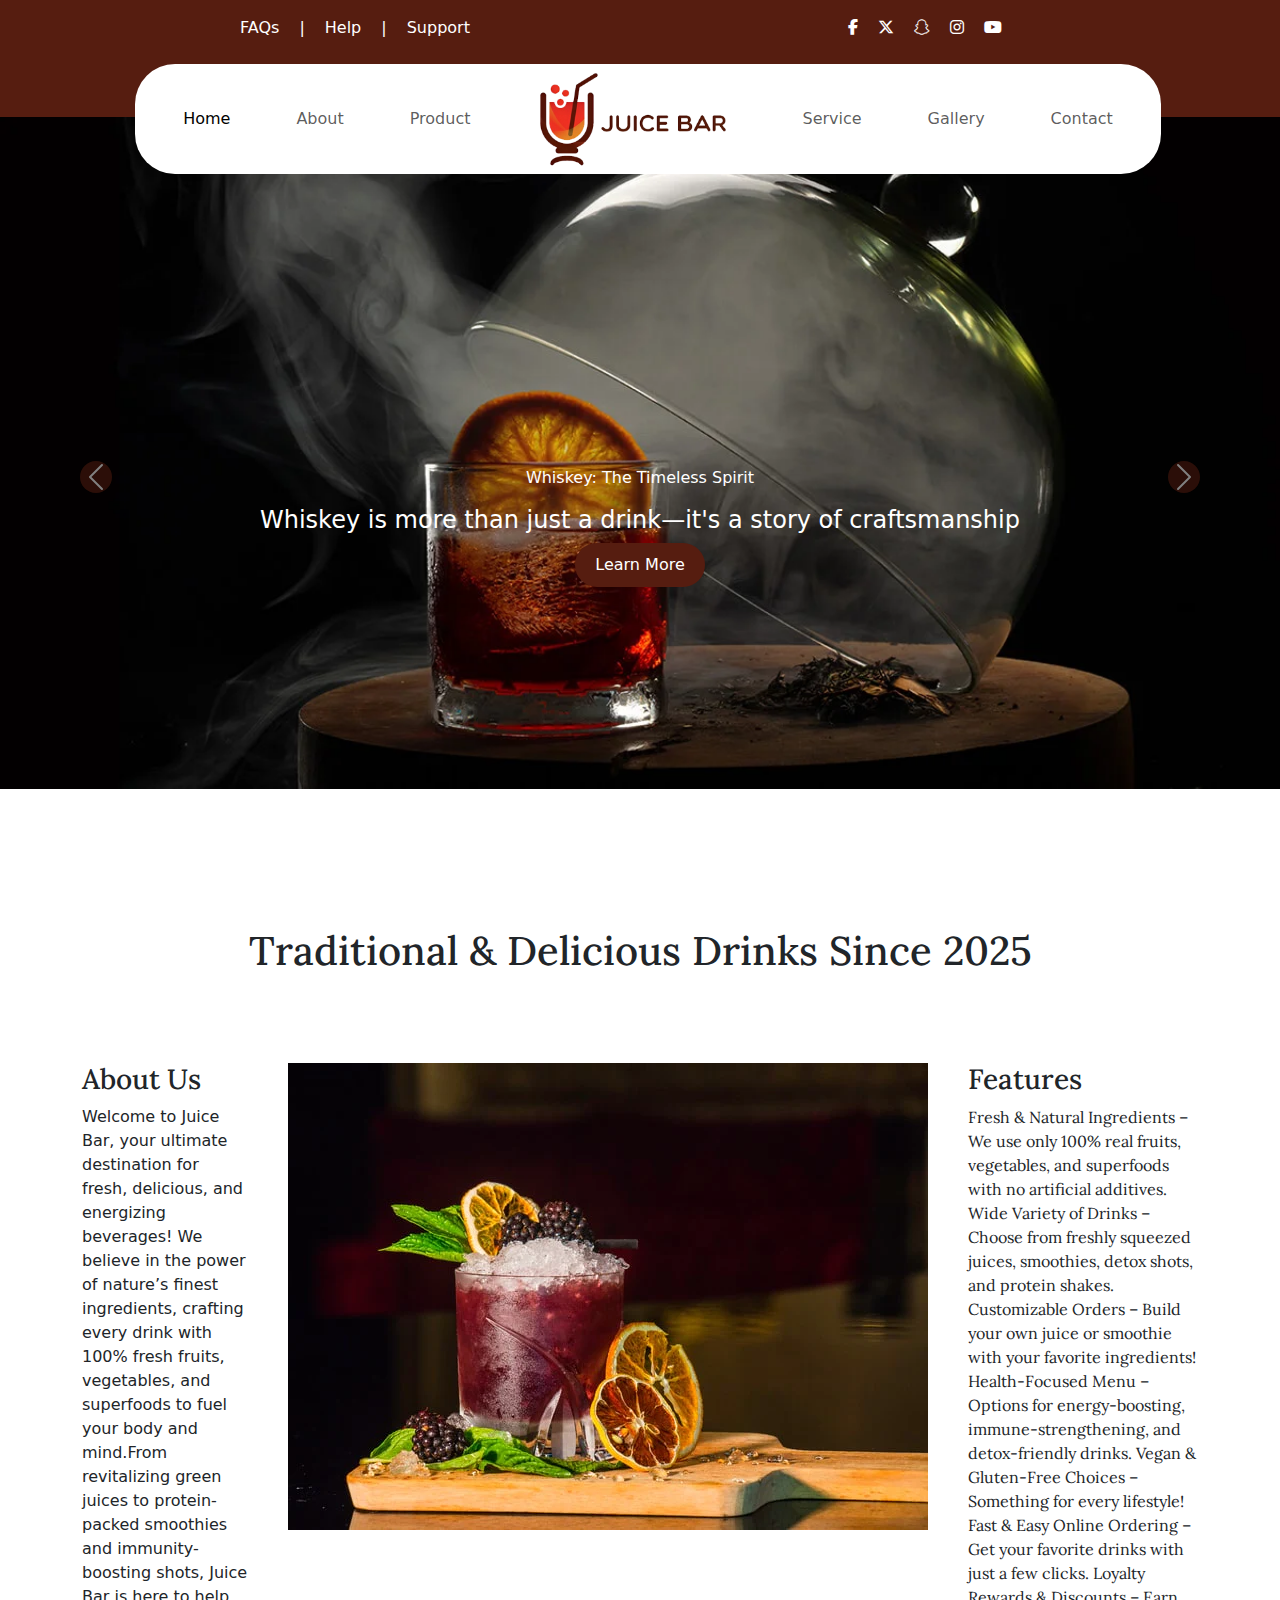
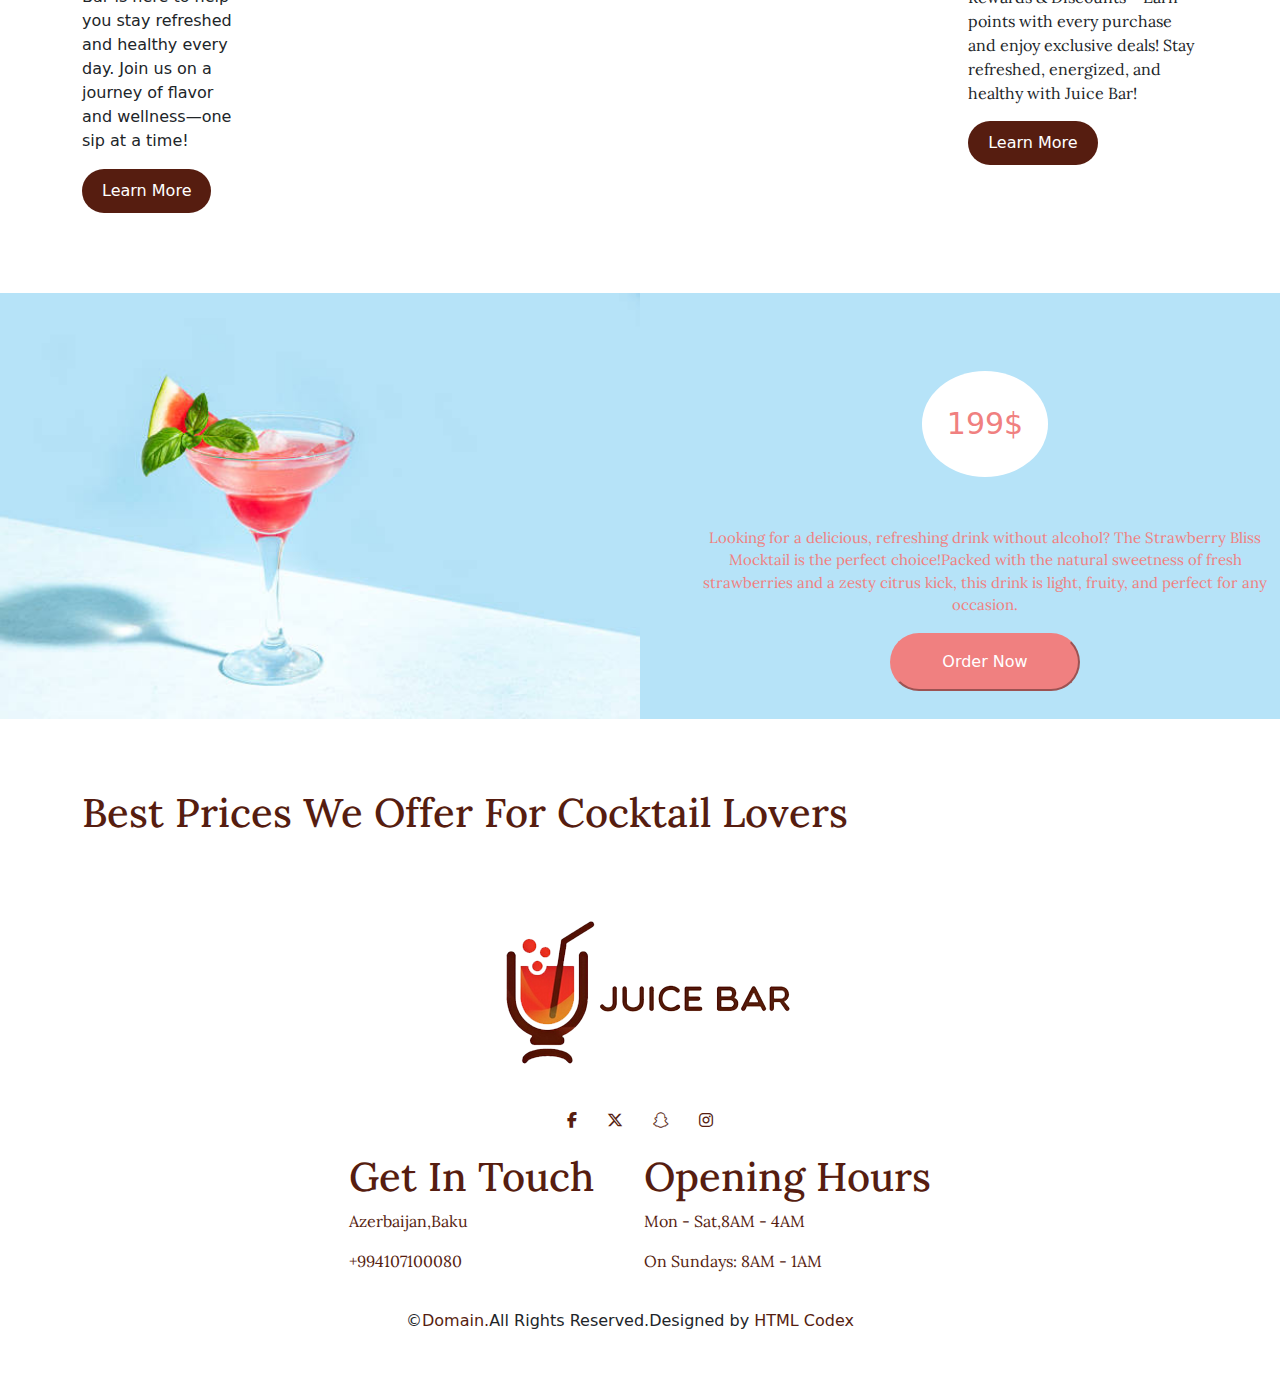
<file: index.html>
<!DOCTYPE html>
<html lang="en">
  <head>
    <meta charset="UTF-8" />
    <meta name="viewport" content="width=device-width, initial-scale=1.0" />
    <link href="img/favicon.png" rel="icon" />
    <link
      rel="stylesheet"
      href="https://cdn.jsdelivr.net/npm/bootstrap@5.3.3/dist/css/bootstrap.min.css"
      integrity="sha384-QWTKZyjpPEjISv5WaRU9OFeRpok6YctnYmDr5pNlyT2bRjXh0JMhjY6hW+ALEwIH"
      crossorigin="anonymous"
    />
    <link
      rel="stylesheet"
      href="https://cdnjs.cloudflare.com/ajax/libs/font-awesome/6.7.2/css/all.min.css"
      integrity="sha512-Evv84Mr4kqVGRNSgIGL/F/aIDqQb7xQ2vcrdIwxfjThSH8CSR7PBEakCr51Ck+w+/U6swU2Im1vVX0SVk9ABhg=="
      crossorigin="anonymous"
      referrerpolicy="no-referrer"
    />
    <link rel="preconnect" href="https://fonts.googleapis.com" />
    <link rel="preconnect" href="https://fonts.gstatic.com" crossorigin />
    <link
      href="https://fonts.googleapis.com/css2?family=Lora:ital,wght@0,400..700;1,400..700&family=Roboto+Slab:wght@100..900&display=swap"
      rel="stylesheet"
    />
    <link
      rel="stylesheet"
      href="https://cdnjs.cloudflare.com/ajax/libs/OwlCarousel2/2.3.4/assets/owl.carousel.min.css"
      integrity="sha512-tS3S5qG0BlhnQROyJXvNjeEM4UpMXHrQfTGmbQ1gKmelCxlSEBUaxhRBj/EFTzpbP4RVSrpEikbmdJobCvhE3g=="
      crossorigin="anonymous"
      referrerpolicy="no-referrer"
    />

    <link rel="stylesheet" href="css/style.css" />

    <title>Shop</title>
  </head>
  <body>
    <div class="topbar">
      <div class="container">
        <div class="row">
          <div class="col-6">
            <a href="#">FAQs</a>
            <span>|</span>
            <a href="#">Help </a>
            <span>|</span>
            <a href="#">Support</a>
          </div>
          <div class="col-6">
            <a href="#"><i class="fa-brands fa-facebook-f"></i></a>
            <a href="#"><i class="fa-brands fa-x-twitter"></i></a>
            <a href="#"><i class="fa-brands fa-snapchat"></i></a>
            <a href="#"><i class="fa-brands fa-instagram"></i></a>
            <a href="#"><i class="fa-brands fa-youtube"></i></a>
          </div>
        </div>
      </div>
    </div>
    <div class="navbar-box">
      <nav class="navbar navbar-expand-lg navbar-light bg-light">
        <a class="navbar-brand mobile-icon" href="#">
          <img src="img/logo.png" alt="" />
        </a>
        <button
          type="button"
          class="navbar-toggler"
          data-toggle="collapse"
          data-target="#navbarCollapse"
        >
          <span class="navbar-toggler-icon"></span>
        </button>
        <div class="collapse navbar-collapse" id="navbarCollapse">
          <ul class="navbar-nav">
            <li class="nav-item active">
              <a class="nav-link" href="index.html">Home </a>
            </li>
            <li class="nav-item">
              <a class="nav-link" href="about.html">About</a>
            </li>
            <li class="nav-item">
              <a class="nav-link" href="product.html">Product</a>
            </li>
            <a class="navbar-brand" href="#">
              <img src="img/logo.png" alt="" />
            </a>
            <li class="nav-item">
              <a class="nav-link" href="#">Service</a>
            </li>
            <li class="nav-item">
              <a class="nav-link" href="gallery.html">Gallery</a>
            </li>
            <li class="nav-item">
              <a class="nav-link" href="contact.html">Contact</a>
            </li>
          </ul>
        </div>
      </nav>
    </div>
    <div class="banner">
      <div
        id="carouselExampleControls"
        class="carousel slide"
        data-ride="carousel"
      >
        <div class="carousel-inner">
          <div class="carousel-item active">
            <img
              class="d-block w-100"
              src="img/whiskey.webp"
              alt="First slide"
            />
            <div class="carousel-caption d-none d-md-block">
              <p>Whiskey: The Timeless Spirit</p>
              <h4>
                Whiskey is more than just a drink—it's a story of craftsmanship
              </h4>
              <button class="slideshwsbuttons">Learn More</button>
            </div>
          </div>
          <div class="carousel-item">
            <img
              class="d-block w-100"
              src="img/PINKCOCTAIL.jpg"
              alt="Second slide"
            />
            <div class="carousel-caption d-none d-md-block">
              <p>Strawberry Cocktail: A Sweet and Refreshing Delight</p>
              <h4>
                A strawberry cocktail is the perfect balance of sweetness,
                freshness, and a touch of indulgence.
              </h4>
              <button class="slideshwsbuttons">Learn More</button>
            </div>
          </div>
          <div class="carousel-item">
            <img
              class="d-block w-100"
              src="img/bahama.avif"
              alt="Third slide"
            />
            <div class="carousel-caption d-none d-md-block">
              <p>Houston Cocktail: A Bold and Spirited Drink</p>
              <h4>
                The Houston Cocktail is a stylish and strong drink that captures
                the vibrant energy of the city it's named after.
              </h4>
              <button class="slideshwsbuttons">Learn More</button>
            </div>
          </div>
        </div>
        <a
          class="carousel-control-prev"
          href="#carouselExampleControls"
          role="button"
          data-slide="prev"
        >
          <span class="carousel-control-prev-icon" aria-hidden="true"></span>
          <span class="sr-only">Previous</span>
        </a>
        <a
          class="carousel-control-next"
          href="#carouselExampleControls"
          role="button"
          data-slide="next"
        >
          <span class="carousel-control-next-icon" aria-hidden="true"></span>
          <span class="sr-only">Next</span>
        </a>
      </div>
    </div>
    <div class="about">
      <div class="container">
        <div id="trdelic">
          <h1>Traditional & Delicious Drinks Since 2025</h1>
        </div>
        <div class="threedivs">
          <div id="aboutsection">
            <h3>About Us</h3>
            <p>
              Welcome to Juice Bar, your ultimate destination for fresh,
              delicious, and energizing beverages! We believe in the power of
              nature’s finest ingredients, crafting every drink with 100% fresh
              fruits, vegetables, and superfoods to fuel your body and mind.From
              revitalizing green juices to protein-packed smoothies and
              immunity-boosting shots, Juice Bar is here to help you stay
              refreshed and healthy every day. Join us on a journey of flavor
              and wellness—one sip at a time!
            </p>
            <button class="aboutusbtn">Learn More</button>
          </div>
          <div><img src="img/coctaillsss.webp" /></div>
          <div class="features">
            <h3>Features</h3>
            <p>
              Fresh & Natural Ingredients – We use only 100% real fruits,
              vegetables, and superfoods with no artificial additives. Wide
              Variety of Drinks – Choose from freshly squeezed juices,
              smoothies, detox shots, and protein shakes. Customizable Orders –
              Build your own juice or smoothie with your favorite ingredients!
              Health-Focused Menu – Options for energy-boosting,
              immune-strengthening, and detox-friendly drinks. Vegan &
              Gluten-Free Choices – Something for every lifestyle! Fast & Easy
              Online Ordering – Get your favorite drinks with just a few clicks.
              Loyalty Rewards & Discounts – Earn points with every purchase and
              enjoy exclusive deals! Stay refreshed, energized, and healthy with
              Juice Bar!
            </p>
            <button class="featuresbutton">Learn More</button>
          </div>
        </div>
      </div>
    </div>
    <div class="videosection">
      <div class="cosmopolitan">
        <img src="img/juicephoto.jpg" />
        <!-- <button
          type="button"
          class="btn-play"
          data-toggle="modal"
          data-src="https://youtu.be/UbCSAm303RA"
          data-target="#videoModal"
        ></button> -->
      </div>
      <div class="pricetag">
        <div class="circle">
          <div class="circleprice"><p>199$</p></div>
          <div class="strawberrysection">
            <p>
              Looking for a delicious, refreshing drink without alcohol? The
              Strawberry Bliss Mocktail is the perfect choice!Packed with the
              natural sweetness of fresh strawberries and a zesty citrus kick,
              this drink is light, fruity, and perfect for any occasion.
            </p>
            <button class="strwbbtn">Order Now</button>
          </div>
        </div>
      </div>
    </div>

    <!-- <div
      class="modal-fade"
      id="videoModal"
      tabindex="-1"
      role="dialog"
      aria-labelledby="exampleModalLabel"
      aria-hidden="true"
    >
      <div class="modal-dialog" role="document">
        <div class="modal-content">
          <div class="modal-body">
            <button
              type="button"
              class="close"
              data-dismiss="modal"
              aria-label="Close"
            >
              <span aria-hidden="true">&times;</span>
            </button>
            <div class="embed-responsive embed-responsive-16by9">
              <iframe
                class="embed-responsive-item"
                src=""
                id="video"
                allowscriptaccess="always"
                allow="autoplay"
              ></iframe>
            </div>
          </div>
        </div>
      </div>
    </div> -->

    <div class="productlist">
      <div class="container">
        <div class="productwrapper">
          <div class="productheader">
            <h1>Best Prices We Offer For Cocktail Lovers</h1>
          </div>
          <div class="carousel-section">
            <div class="owl-carousel owl-theme">
              <div class="item">
                <div class="item-image">
                  <img src="img/Adobe Express - file.png" />
                </div>
                <div class="item-content">
                  <h2>Margarita</h2>
                  <h3>90$</h3>
                  <button>Order Now</button>
                </div>
              </div>
              <div class="item">
                <div class="item-image">
                  <img src="img/Adobe Express - file (1).png" />
                </div>
                <div class="item-content">
                  <h2>Cosmopolitan</h2>
                  <h3>45$</h3>
                  <button>Order Now</button>
                </div>
              </div>
              <div class="item">
                <div class="item-image">
                  <img src="img/Adobe Express - file (2).png" />
                </div>
                <div class="item-content">
                  <h2>Manhattan</h2>
                  <h3>85$</h3>
                  <button>Order Now</button>
                </div>
              </div>

              <div class="item">
                <div class="item-image">
                  <img src="img/Adobe Express - file (3).png" />
                </div>
                <div class="item-content">
                  <h2>Houston</h2>
                  <h3>70$</h3>
                  <button>Order Now</button>
                </div>
              </div>
              <div class="item">
                <div class="item-image">
                  <img src="img/Adobe Express - file (4).png" />
                </div>
                <div class="item-content">
                  <h2>Tequila</h2>
                  <h3>120$</h3>
                  <button>Order Now</button>
                </div>
              </div>
              <div class="item">
                <div class="item-image">
                  <img src="img/Adobe Express - file (5).png" />
                </div>
                <div class="item-content">
                  <h2>Lagoon</h2>
                  <h3>55$</h3>
                  <button>Order Now</button>
                </div>
              </div>
            </div>
          </div>
        </div>
      </div>
    </div>
    <div class="footersection">
      <div class="container">
        <div class="footerlogo">
          <img src="img/logo.png" />
        </div>
        <div class="faviconsfooter">
          <a href="#"><i class="fa-brands fa-facebook-f"></i></a>
          <a href="#"><i class="fa-brands fa-x-twitter"></i></a>
          <a href="#"><i class="fa-brands fa-snapchat"></i></a>
          <a href="#"><i class="fa-brands fa-instagram"></i></a>
        </div>
        <div class="twosmallsections">
          <div class="first">
            <h1>Get In Touch</h1>
            <p>Azerbaijan,Baku</p>
            <p>+994107100080</p>
          </div>
          <div class="second">
            <h1>Opening Hours</h1>
            <p>Mon - Sat,8AM - 4AM</p>
            <p>On Sundays: 8AM - 1AM</p>
          </div>
        </div>
        <div class="cletter">
          &copy;
          <p>Domain.</p>
          All Rights Reserved.Designed by
          <p>‎ HTML Codex</p>
        </div>
      </div>
    </div>

    <script
      src="https://code.jquery.com/jquery-3.7.1.min.js"
      integrity="sha256-/JqT3SQfawRcv/BIHPThkBvs0OEvtFFmqPF/lYI/Cxo="
      crossorigin="anonymous"
    ></script>
    <script
      src="https://cdnjs.cloudflare.com/ajax/libs/bootstrap/4.5.3/js/bootstrap.min.js"
      integrity="sha512-8qmis31OQi6hIRgvkht0s6mCOittjMa9GMqtK9hes5iEQBQE/Ca6yGE5FsW36vyipGoWQswBj/QBm2JR086Rkw=="
      crossorigin="anonymous"
      referrerpolicy="no-referrer"
    ></script>
    <script
      src="https://cdnjs.cloudflare.com/ajax/libs/OwlCarousel2/2.3.4/owl.carousel.min.js"
      integrity="sha512-bPs7Ae6pVvhOSiIcyUClR7/q2OAsRiovw4vAkX+zJbw3ShAeeqezq50RIIcIURq7Oa20rW2n2q+fyXBNcU9lrw=="
      crossorigin="anonymous"
      referrerpolicy="no-referrer"
    ></script>
    <script src="js/script.js"></script>
  </body>
</html>
</file>
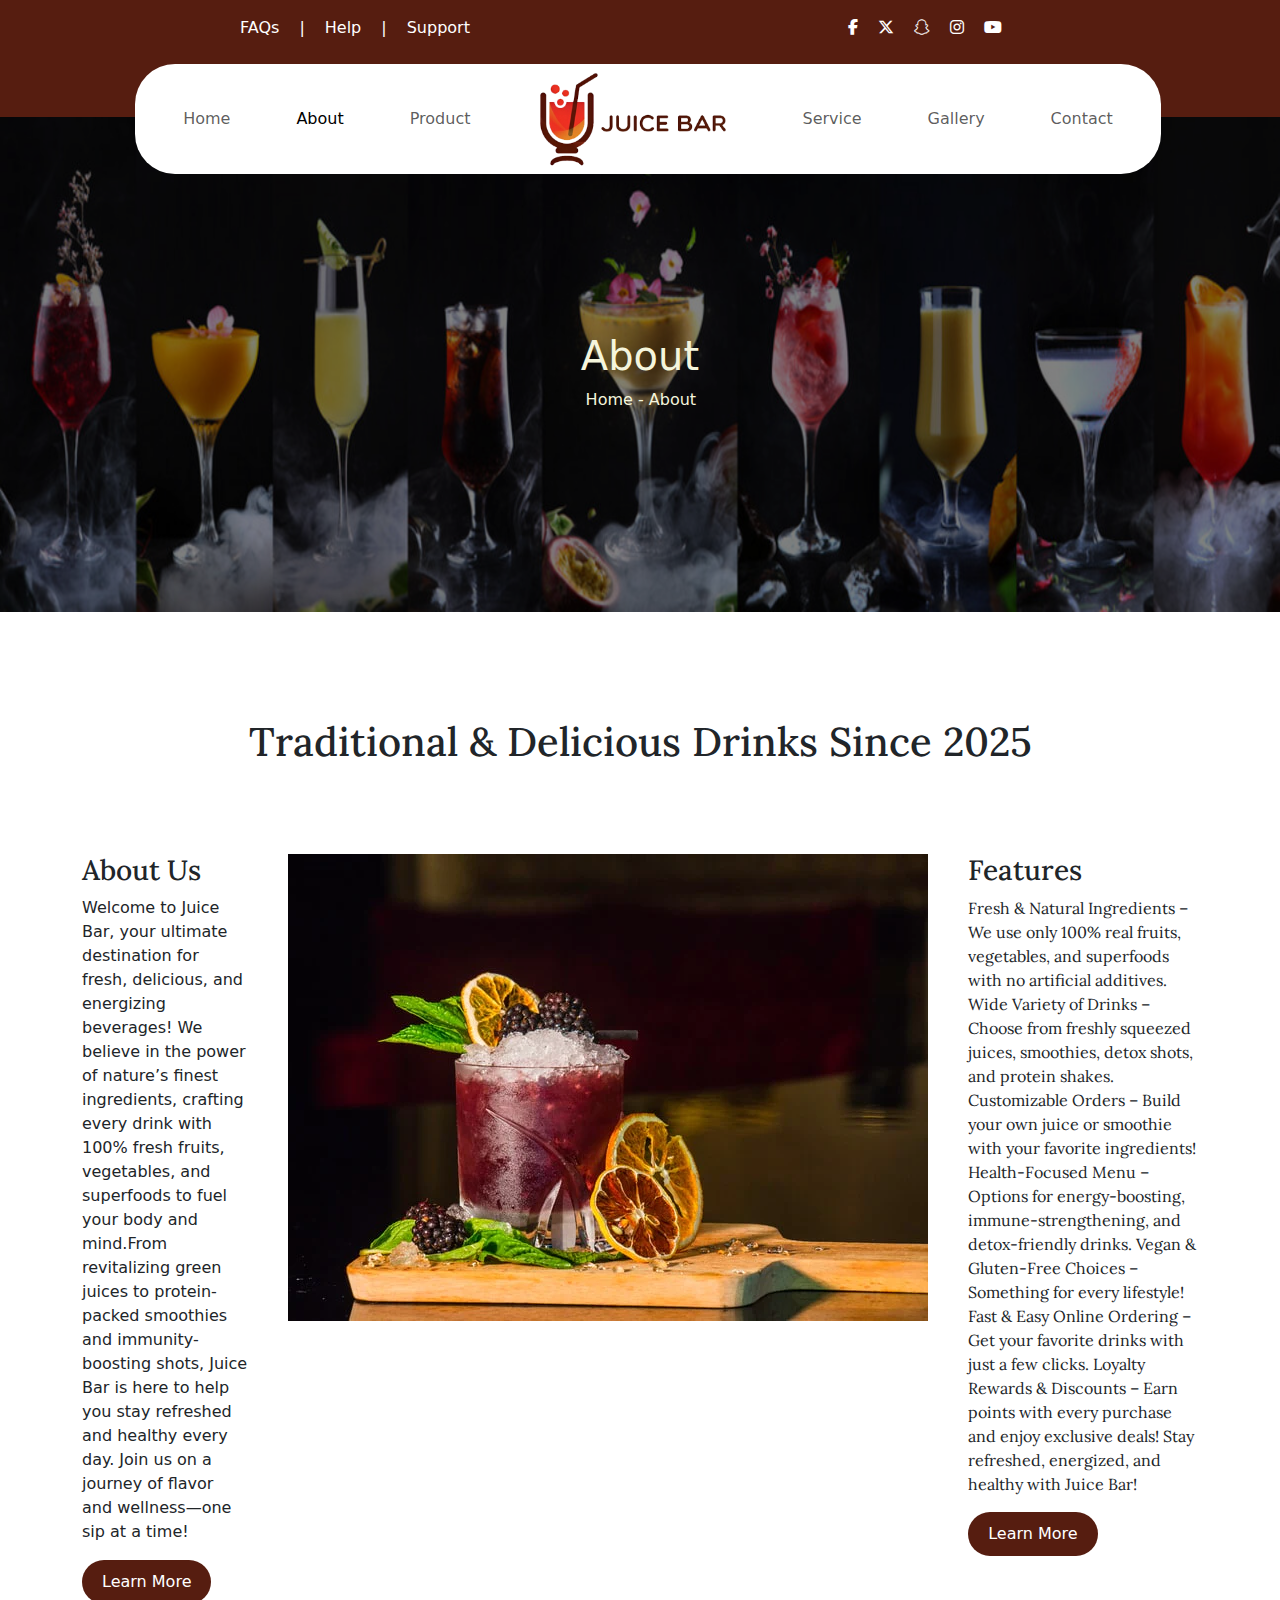
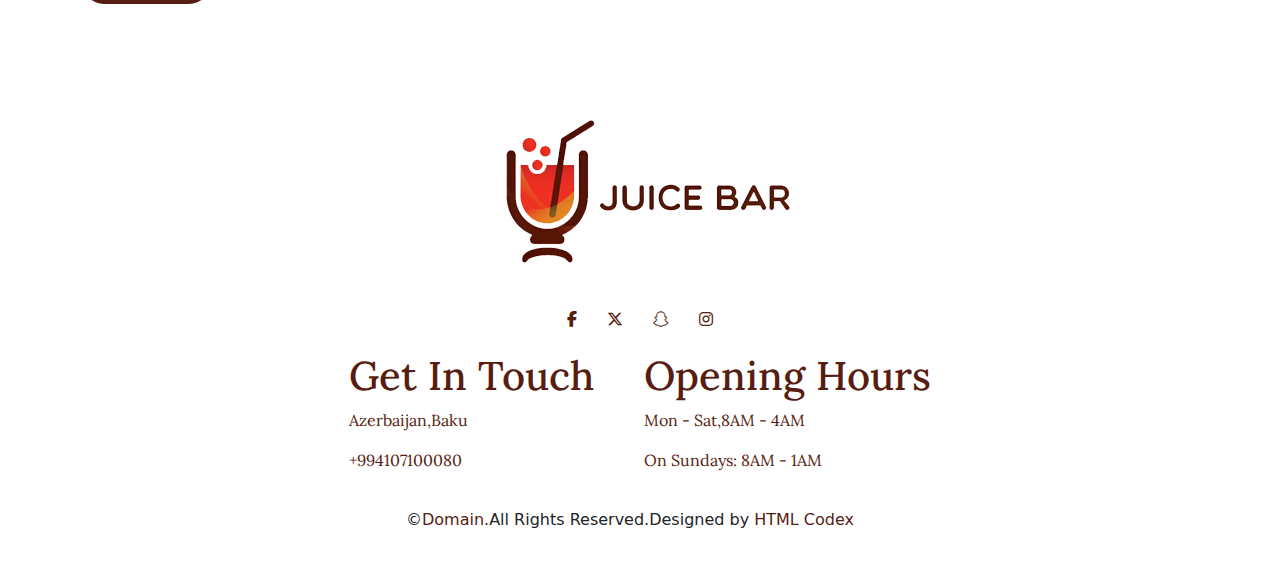
<file: about.html>
<!DOCTYPE html>
<html lang="en">
  <head>
    <meta charset="UTF-8" />
    <meta name="viewport" content="width=device-width, initial-scale=1.0" />
    <title>About</title>
    <link href="img/favicon.png" rel="icon" />
    <link
      rel="stylesheet"
      href="https://cdn.jsdelivr.net/npm/bootstrap@5.3.3/dist/css/bootstrap.min.css"
      integrity="sha384-QWTKZyjpPEjISv5WaRU9OFeRpok6YctnYmDr5pNlyT2bRjXh0JMhjY6hW+ALEwIH"
      crossorigin="anonymous"
    />
    <link
      rel="stylesheet"
      href="https://cdnjs.cloudflare.com/ajax/libs/font-awesome/6.7.2/css/all.min.css"
      integrity="sha512-Evv84Mr4kqVGRNSgIGL/F/aIDqQb7xQ2vcrdIwxfjThSH8CSR7PBEakCr51Ck+w+/U6swU2Im1vVX0SVk9ABhg=="
      crossorigin="anonymous"
      referrerpolicy="no-referrer"
    />
    <link rel="preconnect" href="https://fonts.googleapis.com" />
    <link rel="preconnect" href="https://fonts.gstatic.com" crossorigin />
    <link
      href="https://fonts.googleapis.com/css2?family=Lora:ital,wght@0,400..700;1,400..700&family=Roboto+Slab:wght@100..900&display=swap"
      rel="stylesheet"
    />
    <link
      rel="stylesheet"
      href="https://cdnjs.cloudflare.com/ajax/libs/OwlCarousel2/2.3.4/assets/owl.carousel.min.css"
      integrity="sha512-tS3S5qG0BlhnQROyJXvNjeEM4UpMXHrQfTGmbQ1gKmelCxlSEBUaxhRBj/EFTzpbP4RVSrpEikbmdJobCvhE3g=="
      crossorigin="anonymous"
      referrerpolicy="no-referrer"
    />

    <link rel="stylesheet" href="css/style.css" />
  </head>
  <body>
    <div class="topbar">
      <div class="container">
        <div class="row">
          <div class="col-6">
            <a href="#">FAQs</a>
            <span>|</span>
            <a href="#">Help </a>
            <span>|</span>
            <a href="#">Support</a>
          </div>
          <div class="col-6">
            <a href="#"><i class="fa-brands fa-facebook-f"></i></a>
            <a href="#"><i class="fa-brands fa-x-twitter"></i></a>
            <a href="#"><i class="fa-brands fa-snapchat"></i></a>
            <a href="#"><i class="fa-brands fa-instagram"></i></a>
            <a href="#"><i class="fa-brands fa-youtube"></i></a>
          </div>
        </div>
      </div>
    </div>
    <div class="navbar-box">
      <nav class="navbar navbar-expand-lg navbar-light bg-light">
        <a class="navbar-brand mobile-icon" href="#">
          <img src="img/logo.png" alt="" />
        </a>
        <button
          class="navbar-toggler"
          type="button"
          data-toggle="collapse"
          data-target="#navbarNav"
          aria-controls="navbarNav"
          aria-expanded="false"
          aria-label="Toggle navigation"
        >
          <span class="navbar-toggler-icon"></span>
        </button>
        <div class="collapse navbar-collapse" id="navbarNav">
          <ul class="navbar-nav">
            <li class="nav-item">
              <a class="nav-link" href="index.html">Home </a>
            </li>
            <li class="nav-item active">
              <a class="nav-link" href="about.html">About</a>
            </li>
            <li class="nav-item">
              <a class="nav-link" href="product.html">Product</a>
            </li>
            <a class="navbar-brand" href="#">
              <img src="img/logo.png" alt="" />
            </a>
            <li class="nav-item">
              <a class="nav-link" href="#">Service</a>
            </li>
            <li class="nav-item">
              <a class="nav-link" href="gallery.html">Gallery</a>
            </li>
            <li class="nav-item">
              <a class="nav-link" href="contact.html">Contact</a>
            </li>
          </ul>
        </div>
      </nav>
    </div>
    <div class="breadcrumb">
      <img src="img/about.banner.jpg" />
      <div class="breadcrumbtext">
        <h1>About</h1>
        <div class="breadcrumbsecondtext">
          <a href="index.html">Home</a><span> -</span>
          <a href="about.html">About</a>
        </div>
      </div>
    </div>
    <div class="about">
      <div class="container">
        <div id="trdelic">
          <h1>Traditional & Delicious Drinks Since 2025</h1>
        </div>
        <div class="threedivs">
          <div id="aboutsection">
            <h3>About Us</h3>
            <p>
              Welcome to Juice Bar, your ultimate destination for fresh,
              delicious, and energizing beverages! We believe in the power of
              nature’s finest ingredients, crafting every drink with 100% fresh
              fruits, vegetables, and superfoods to fuel your body and mind.From
              revitalizing green juices to protein-packed smoothies and
              immunity-boosting shots, Juice Bar is here to help you stay
              refreshed and healthy every day. Join us on a journey of flavor
              and wellness—one sip at a time!
            </p>
            <button class="aboutusbtn">Learn More</button>
          </div>
          <div><img src="img/coctaillsss.webp" /></div>
          <div class="features">
            <h3>Features</h3>
            <p>
              Fresh & Natural Ingredients – We use only 100% real fruits,
              vegetables, and superfoods with no artificial additives. Wide
              Variety of Drinks – Choose from freshly squeezed juices,
              smoothies, detox shots, and protein shakes. Customizable Orders –
              Build your own juice or smoothie with your favorite ingredients!
              Health-Focused Menu – Options for energy-boosting,
              immune-strengthening, and detox-friendly drinks. Vegan &
              Gluten-Free Choices – Something for every lifestyle! Fast & Easy
              Online Ordering – Get your favorite drinks with just a few clicks.
              Loyalty Rewards & Discounts – Earn points with every purchase and
              enjoy exclusive deals! Stay refreshed, energized, and healthy with
              Juice Bar!
            </p>
            <button class="featuresbutton">Learn More</button>
          </div>
        </div>
      </div>
    </div>
    <div class="footersection">
      <div class="container">
        <div class="footerlogo">
          <img src="img/logo.png" />
        </div>
        <div class="faviconsfooter">
          <a href="#"><i class="fa-brands fa-facebook-f"></i></a>
          <a href="#"><i class="fa-brands fa-x-twitter"></i></a>
          <a href="#"><i class="fa-brands fa-snapchat"></i></a>
          <a href="#"><i class="fa-brands fa-instagram"></i></a>
        </div>

        <div class="twosmallsections">
          <div class="first">
            <h1>Get In Touch</h1>
            <p>Azerbaijan,Baku</p>
            <p>+994107100080</p>
          </div>
          <div class="second">
            <h1>Opening Hours</h1>
            <p>Mon - Sat,8AM - 4AM</p>
            <p>On Sundays: 8AM - 1AM</p>
          </div>
        </div>
        <div class="cletter">
          &copy;
          <p>Domain.</p>
          All Rights Reserved.Designed by
          <p>‎ HTML Codex</p>
        </div>
      </div>
    </div>

    <script
      src="https://code.jquery.com/jquery-3.7.1.min.js"
      integrity="sha256-/JqT3SQfawRcv/BIHPThkBvs0OEvtFFmqPF/lYI/Cxo="
      crossorigin="anonymous"
    ></script>
    <script
      src="https://cdnjs.cloudflare.com/ajax/libs/bootstrap/4.5.3/js/bootstrap.min.js"
      integrity="sha512-8qmis31OQi6hIRgvkht0s6mCOittjMa9GMqtK9hes5iEQBQE/Ca6yGE5FsW36vyipGoWQswBj/QBm2JR086Rkw=="
      crossorigin="anonymous"
      referrerpolicy="no-referrer"
    ></script>
    <script
      src="https://cdnjs.cloudflare.com/ajax/libs/OwlCarousel2/2.3.4/owl.carousel.min.js"
      integrity="sha512-bPs7Ae6pVvhOSiIcyUClR7/q2OAsRiovw4vAkX+zJbw3ShAeeqezq50RIIcIURq7Oa20rW2n2q+fyXBNcU9lrw=="
      crossorigin="anonymous"
      referrerpolicy="no-referrer"
    ></script>
    <script src="js/script.js"></script>
  </body>
</html>
</file>
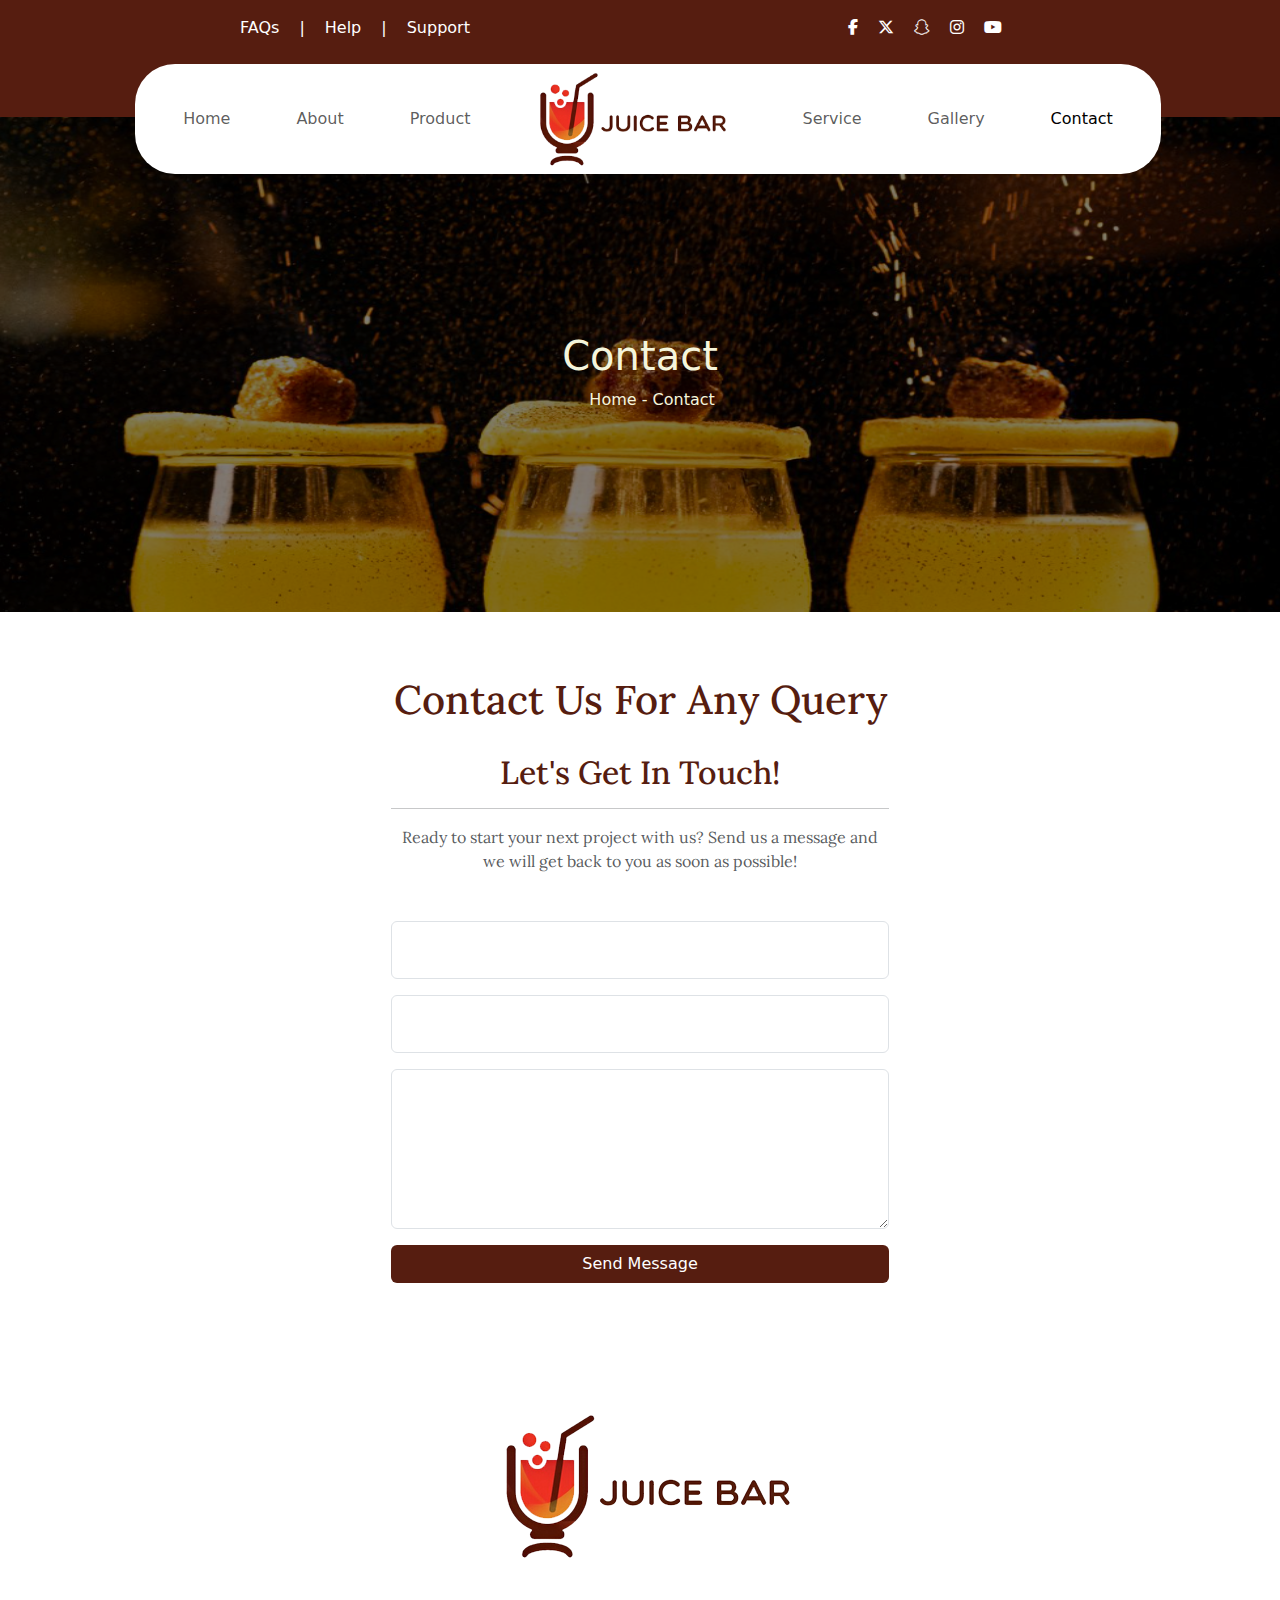
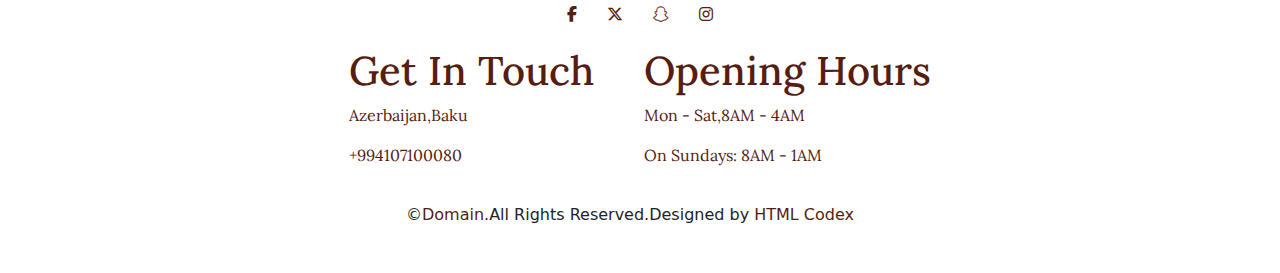
<file: contact.html>
<!DOCTYPE html>
<html lang="en">
  <head>
    <meta charset="UTF-8" />
    <meta name="viewport" content="width=device-width, initial-scale=1.0" />
    <title>Contact</title>
    <link href="img/favicon.png" rel="icon" />
    <link
      rel="stylesheet"
      href="https://cdn.jsdelivr.net/npm/bootstrap@5.3.3/dist/css/bootstrap.min.css"
      integrity="sha384-QWTKZyjpPEjISv5WaRU9OFeRpok6YctnYmDr5pNlyT2bRjXh0JMhjY6hW+ALEwIH"
      crossorigin="anonymous"
    />
    <link
      rel="stylesheet"
      href="https://cdnjs.cloudflare.com/ajax/libs/font-awesome/6.7.2/css/all.min.css"
      integrity="sha512-Evv84Mr4kqVGRNSgIGL/F/aIDqQb7xQ2vcrdIwxfjThSH8CSR7PBEakCr51Ck+w+/U6swU2Im1vVX0SVk9ABhg=="
      crossorigin="anonymous"
      referrerpolicy="no-referrer"
    />
    <link rel="preconnect" href="https://fonts.googleapis.com" />
    <link rel="preconnect" href="https://fonts.gstatic.com" crossorigin />
    <link
      href="https://fonts.googleapis.com/css2?family=Lora:ital,wght@0,400..700;1,400..700&family=Roboto+Slab:wght@100..900&display=swap"
      rel="stylesheet"
    />
    <link
      rel="stylesheet"
      href="https://cdnjs.cloudflare.com/ajax/libs/OwlCarousel2/2.3.4/assets/owl.carousel.min.css"
      integrity="sha512-tS3S5qG0BlhnQROyJXvNjeEM4UpMXHrQfTGmbQ1gKmelCxlSEBUaxhRBj/EFTzpbP4RVSrpEikbmdJobCvhE3g=="
      crossorigin="anonymous"
      referrerpolicy="no-referrer"
    />

    <link rel="stylesheet" href="css/style.css" />
  </head>
  <body>
    <div class="topbar">
      <div class="container">
        <div class="row">
          <div class="col-6">
            <a href="#">FAQs</a>
            <span>|</span>
            <a href="#">Help </a>
            <span>|</span>
            <a href="#">Support</a>
          </div>
          <div class="col-6">
            <a href="#"><i class="fa-brands fa-facebook-f"></i></a>
            <a href="#"><i class="fa-brands fa-x-twitter"></i></a>
            <a href="#"><i class="fa-brands fa-snapchat"></i></a>
            <a href="#"><i class="fa-brands fa-instagram"></i></a>
            <a href="#"><i class="fa-brands fa-youtube"></i></a>
          </div>
        </div>
      </div>
    </div>
    <div class="navbar-box">
      <nav class="navbar navbar-expand-lg navbar-light bg-light">
        <a class="navbar-brand mobile-icon" href="#">
          <img src="img/logo.png" alt="" />
        </a>
        <button
          class="navbar-toggler"
          type="button"
          data-toggle="collapse"
          data-target="#navbarNav"
          aria-controls="navbarNav"
          aria-expanded="false"
          aria-label="Toggle navigation"
        >
          <span class="navbar-toggler-icon"></span>
        </button>
        <div class="collapse navbar-collapse" id="navbarNav">
          <ul class="navbar-nav">
            <li class="nav-item">
              <a class="nav-link" href="index.html">Home </a>
            </li>
            <li class="nav-item">
              <a class="nav-link" href="about.html">About</a>
            </li>
            <li class="nav-item">
              <a class="nav-link" href="product.html">Product</a>
            </li>
            <a class="navbar-brand" href="#">
              <img src="img/logo.png" alt="" />
            </a>
            <li class="nav-item">
              <a class="nav-link" href="#">Service</a>
            </li>
            <li class="nav-item">
              <a class="nav-link" href="gallery.html">Gallery</a>
            </li>
            <li class="nav-item active">
              <a class="nav-link" href="contact.html">Contact</a>
            </li>
          </ul>
        </div>
      </nav>
    </div>
    <div class="breadcrumb">
      <img src="img/ss.png" />
      <div class="breadcrumbtext">
        <h1>Contact</h1>
        <div class="breadcrumbsecondtext">
          <a href="index.html">Home </a><span>-</span>
          <a href="about.html">Contact</a>
        </div>
      </div>
    </div>

    <section id="contact" class="py-5">
      <div class="container px-4 px-lg-5">
        <div class="contactheadersection">
          <h1>Contact Us For Any Query</h1>
        </div>
        <div class="row gx-4 gx-lg-5 justify-content-center">
          <div class="col-lg-8 col-xl-6 text-center">
            <h2 class="mt-0">Let's Get In Touch!</h2>
            <hr class="divider" />
            <p class="text-muted mb-5">
              Ready to start your next project with us? Send us a message and we
              will get back to you as soon as possible!
            </p>
          </div>
        </div>
        <div class="row gx-4 gx-lg-5 justify-content-center mb-5">
          <div class="col-lg-6">
            <form>
              <div class="form-floating mb-3" id="contactForm">
                <input
                  class="form-control"
                  id="name"
                  type="text"
                  placeholder="Enter your name..."
                  required
                />
              </div>
              <div class="form-floating mb-3">
                <input
                  class="form-control"
                  id="email"
                  type="email"
                  placeholder="name@example.com"
                  required
                />
              </div>
              <div class="form-floating mb-3">
                <textarea
                  class="form-control"
                  id="message"
                  type="text"
                  placeholder="Enter your message here..."
                  style="height: 10rem"
                  required
                ></textarea>
              </div>
              <div class="d-grid">
                <div class="sumbit-bt">
                  <button class="btn btn-xl" type="submit">Send Message</button>
                </div>
              </div>
            </form>
          </div>
        </div>
      </div>
    </section>
    <div class="footersection">
      <div class="container">
        <div class="footerlogo">
          <img src="img/logo.png" />
        </div>
        <div class="faviconsfooter">
          <a href="#"><i class="fa-brands fa-facebook-f"></i></a>
          <a href="#"><i class="fa-brands fa-x-twitter"></i></a>
          <a href="#"><i class="fa-brands fa-snapchat"></i></a>
          <a href="#"><i class="fa-brands fa-instagram"></i></a>
        </div>

        <div class="twosmallsections">
          <div class="first">
            <h1>Get In Touch</h1>
            <p>Azerbaijan,Baku</p>
            <p>+994107100080</p>
          </div>
          <div class="second">
            <h1>Opening Hours</h1>
            <p>Mon - Sat,8AM - 4AM</p>
            <p>On Sundays: 8AM - 1AM</p>
          </div>
        </div>
        <div class="cletter">
          &copy;
          <p>Domain.</p>
          All Rights Reserved.Designed by
          <p>‎ HTML Codex</p>
        </div>
      </div>
    </div>

    <script
      src="https://code.jquery.com/jquery-3.7.1.min.js"
      integrity="sha256-/JqT3SQfawRcv/BIHPThkBvs0OEvtFFmqPF/lYI/Cxo="
      crossorigin="anonymous"
    ></script>
    <script
      src="https://cdnjs.cloudflare.com/ajax/libs/bootstrap/4.5.3/js/bootstrap.min.js"
      integrity="sha512-8qmis31OQi6hIRgvkht0s6mCOittjMa9GMqtK9hes5iEQBQE/Ca6yGE5FsW36vyipGoWQswBj/QBm2JR086Rkw=="
      crossorigin="anonymous"
      referrerpolicy="no-referrer"
    ></script>
    <script
      src="https://cdnjs.cloudflare.com/ajax/libs/OwlCarousel2/2.3.4/owl.carousel.min.js"
      integrity="sha512-bPs7Ae6pVvhOSiIcyUClR7/q2OAsRiovw4vAkX+zJbw3ShAeeqezq50RIIcIURq7Oa20rW2n2q+fyXBNcU9lrw=="
      crossorigin="anonymous"
      referrerpolicy="no-referrer"
    ></script>
    <script src="js/script.js"></script>
  </body>
</html>
</file>
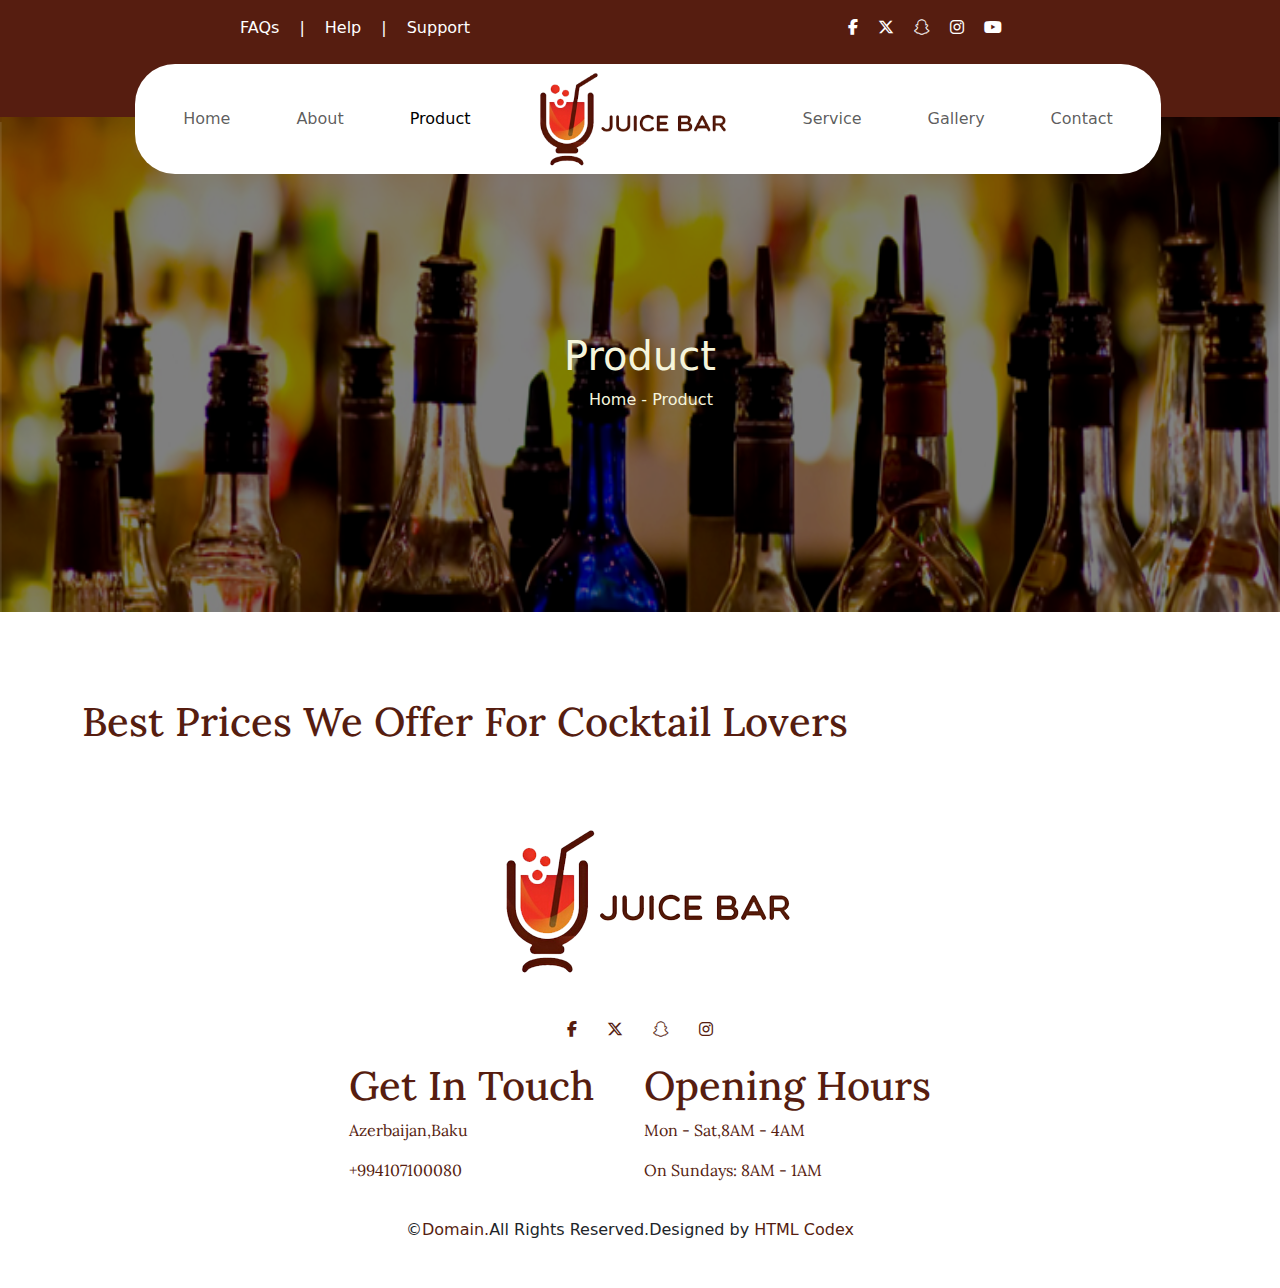
<file: product.html>
<!DOCTYPE html>
<html lang="en">
  <head>
    <meta charset="UTF-8" />
    <meta name="viewport" content="width=device-width, initial-scale=1.0" />
    <title>Product</title>
    <link href="img/favicon.png" rel="icon" />
    <link
      rel="stylesheet"
      href="https://cdn.jsdelivr.net/npm/bootstrap@5.3.3/dist/css/bootstrap.min.css"
      integrity="sha384-QWTKZyjpPEjISv5WaRU9OFeRpok6YctnYmDr5pNlyT2bRjXh0JMhjY6hW+ALEwIH"
      crossorigin="anonymous"
    />
    <link
      rel="stylesheet"
      href="https://cdnjs.cloudflare.com/ajax/libs/font-awesome/6.7.2/css/all.min.css"
      integrity="sha512-Evv84Mr4kqVGRNSgIGL/F/aIDqQb7xQ2vcrdIwxfjThSH8CSR7PBEakCr51Ck+w+/U6swU2Im1vVX0SVk9ABhg=="
      crossorigin="anonymous"
      referrerpolicy="no-referrer"
    />
    <link rel="preconnect" href="https://fonts.googleapis.com" />
    <link rel="preconnect" href="https://fonts.gstatic.com" crossorigin />
    <link
      href="https://fonts.googleapis.com/css2?family=Lora:ital,wght@0,400..700;1,400..700&family=Roboto+Slab:wght@100..900&display=swap"
      rel="stylesheet"
    />
    <link
      rel="stylesheet"
      href="https://cdnjs.cloudflare.com/ajax/libs/OwlCarousel2/2.3.4/assets/owl.carousel.min.css"
      integrity="sha512-tS3S5qG0BlhnQROyJXvNjeEM4UpMXHrQfTGmbQ1gKmelCxlSEBUaxhRBj/EFTzpbP4RVSrpEikbmdJobCvhE3g=="
      crossorigin="anonymous"
      referrerpolicy="no-referrer"
    />

    <link rel="stylesheet" href="css/style.css" />
  </head>
  <body>
    <div class="topbar">
      <div class="container">
        <div class="row">
          <div class="col-6">
            <a href="#">FAQs</a>
            <span>|</span>
            <a href="#">Help </a>
            <span>|</span>
            <a href="#">Support</a>
          </div>
          <div class="col-6">
            <a href="#"><i class="fa-brands fa-facebook-f"></i></a>
            <a href="#"><i class="fa-brands fa-x-twitter"></i></a>
            <a href="#"><i class="fa-brands fa-snapchat"></i></a>
            <a href="#"><i class="fa-brands fa-instagram"></i></a>
            <a href="#"><i class="fa-brands fa-youtube"></i></a>
          </div>
        </div>
      </div>
    </div>
    <div class="navbar-box">
      <nav class="navbar navbar-expand-lg navbar-light bg-light">
        <a class="navbar-brand mobile-icon" href="#">
          <img src="img/logo.png" alt="" />
        </a>
        <button
          class="navbar-toggler"
          type="button"
          data-toggle="collapse"
          data-target="#navbarNav"
          aria-controls="navbarNav"
          aria-expanded="false"
          aria-label="Toggle navigation"
        >
          <span class="navbar-toggler-icon"></span>
        </button>
        <div class="collapse navbar-collapse" id="navbarNav">
          <ul class="navbar-nav">
            <li class="nav-item">
              <a class="nav-link" href="index.html">Home </a>
            </li>
            <li class="nav-item">
              <a class="nav-link" href="about.html">About</a>
            </li>
            <li class="nav-item active">
              <a class="nav-link" href="product.html">Product</a>
            </li>
            <a class="navbar-brand" href="#">
              <img src="img/logo.png" alt="" />
            </a>
            <li class="nav-item">
              <a class="nav-link" href="#">Service</a>
            </li>
            <li class="nav-item">
              <a class="nav-link" href="gallery.html">Gallery</a>
            </li>
            <li class="nav-item">
              <a class="nav-link" href="contact.html">Contact</a>
            </li>
          </ul>
        </div>
      </nav>
    </div>
    <div class="breadcrumb">
      <img src="img/cocktails-banner2.png" />
      <div class="breadcrumbtext">
        <h1>Product</h1>
        <div class="breadcrumbsecondtext">
          <a href="index.html">Home </a><span>-</span>
          <a href="about.html">Product</a>
        </div>
      </div>
    </div>
    <div class="productlist">
      <div class="container">
        <div class="productwrapper">
          <div class="productheader">
            <h1>Best Prices We Offer For Cocktail Lovers</h1>
          </div>
          <div class="carousel-section">
            <div class="owl-carousel owl-theme">
              <div class="item">
                <div class="item-image">
                  <img src="img/Adobe Express - file.png" />
                </div>
                <div class="item-content">
                  <h2>Margarita</h2>
                  <h3>90$</h3>
                  <button>Order Now</button>
                </div>
              </div>
              <div class="item">
                <div class="item-image">
                  <img src="img/Adobe Express - file (1).png" />
                </div>
                <div class="item-content">
                  <h2>Cosmopolitan</h2>
                  <h3>45$</h3>
                  <button>Order Now</button>
                </div>
              </div>
              <div class="item">
                <div class="item-image">
                  <img src="img/Adobe Express - file (2).png" />
                </div>
                <div class="item-content">
                  <h2>Manhattan</h2>
                  <h3>85$</h3>
                  <button>Order Now</button>
                </div>
              </div>

              <div class="item">
                <div class="item-image">
                  <img src="img/Adobe Express - file (3).png" />
                </div>
                <div class="item-content">
                  <h2>Houston</h2>
                  <h3>70$</h3>
                  <button>Order Now</button>
                </div>
              </div>
              <div class="item">
                <div class="item-image">
                  <img src="img/Adobe Express - file (4).png" />
                </div>
                <div class="item-content">
                  <h2>Tequila</h2>
                  <h3>120$</h3>
                  <button>Order Now</button>
                </div>
              </div>
              <div class="item">
                <div class="item-image">
                  <img src="img/Adobe Express - file (5).png" />
                </div>
                <div class="item-content">
                  <h2>Lagoon</h2>
                  <h3>55$</h3>
                  <button>Order Now</button>
                </div>
              </div>
            </div>
          </div>
        </div>
      </div>
    </div>
    <div class="footersection">
      <div class="container">
        <div class="footerlogo">
          <img src="img/logo.png" />
        </div>
        <div class="faviconsfooter">
          <a href="#"><i class="fa-brands fa-facebook-f"></i></a>
          <a href="#"><i class="fa-brands fa-x-twitter"></i></a>
          <a href="#"><i class="fa-brands fa-snapchat"></i></a>
          <a href="#"><i class="fa-brands fa-instagram"></i></a>
        </div>

        <div class="twosmallsections">
          <div class="first">
            <h1>Get In Touch</h1>
            <p>Azerbaijan,Baku</p>
            <p>+994107100080</p>
          </div>
          <div class="second">
            <h1>Opening Hours</h1>
            <p>Mon - Sat,8AM - 4AM</p>
            <p>On Sundays: 8AM - 1AM</p>
          </div>
        </div>
        <div class="cletter">
          &copy;
          <p>Domain.</p>
          All Rights Reserved.Designed by
          <p>‎ HTML Codex</p>
        </div>
      </div>
    </div>
    <script
      src="https://code.jquery.com/jquery-3.7.1.min.js"
      integrity="sha256-/JqT3SQfawRcv/BIHPThkBvs0OEvtFFmqPF/lYI/Cxo="
      crossorigin="anonymous"
    ></script>
    <script
      src="https://cdnjs.cloudflare.com/ajax/libs/bootstrap/4.5.3/js/bootstrap.min.js"
      integrity="sha512-8qmis31OQi6hIRgvkht0s6mCOittjMa9GMqtK9hes5iEQBQE/Ca6yGE5FsW36vyipGoWQswBj/QBm2JR086Rkw=="
      crossorigin="anonymous"
      referrerpolicy="no-referrer"
    ></script>
    <script
      src="https://cdnjs.cloudflare.com/ajax/libs/OwlCarousel2/2.3.4/owl.carousel.min.js"
      integrity="sha512-bPs7Ae6pVvhOSiIcyUClR7/q2OAsRiovw4vAkX+zJbw3ShAeeqezq50RIIcIURq7Oa20rW2n2q+fyXBNcU9lrw=="
      crossorigin="anonymous"
      referrerpolicy="no-referrer"
    ></script>
    <script src="js/script.js"></script>
  </body>
</html>
</file>
<file: css/style.css>
:root {
  --brown: #561d10;
  --orange: #e53c23;
  --orange2: #ef2b23;
  --beige: ##e58124;
  --lightblue: #b6e3f8;
}
.topbar {
  background-color: var(--brown);
  padding-top: 16px;
  padding-bottom: 16px;
}
.topbar a {
  color: white;
  text-decoration: none;
}
.carousel-caption {
  bottom: 32%;
}
.col-6 {
  display: flex;
  justify-content: center;
  gap: 20px;
}
.topbar span {
  color: white;
}
.navbar-brand img {
  width: 200px;
  height: 100px;
}
.navbar-expand-lg .navbar-collapse {
  justify-content: center !important;
}
.navbar-nav {
  gap: 50px;
  display: flex;
  align-items: center;
  background-color: white;
  border-radius: 40px;
  z-index: 9;
  padding-left: 40px;
  padding-right: 40px;
}
.navbar {
  background-color: transparent !important;
}
.navbar-box::before {
  position: absolute;
  content: "";
  width: 100%;
  height: 8%;
  top: 50px;
  left: 0;
  background-color: var(--brown);
}
.slideshwsbuttons {
  background-color: var(--brown);
  border-radius: 30px;
  color: white;
  border: none;
  padding: 10px;
  padding-left: 20px;
  padding-right: 20px;
}
.carousel-control-next-icon {
  background-color: var(--brown);
  border-radius: 50px;
}
.carousel-control-prev-icon {
  background-color: var(--brown);
  border-radius: 50px;
}
.carousel-item {
  height: 80vh;
}
.banner {
  margin-top: -65px;
}
#trdelic {
  font-family: "Lora", serif;
  justify-content: center;
  display: flex;
  padding-top: 90px;
}
.threedivs {
  display: flex;
  gap: 40px;
  padding-bottom: 80px;
  padding-top: 80px;
}
.aboutusbtn {
  background-color: var(--brown);
  border-radius: 30px;
  color: white;
  border: none;
  padding: 10px;
  padding-left: 20px;
  padding-right: 20px;
}
.featuresbutton {
  background-color: var(--brown);
  border-radius: 30px;
  color: white;
  border: none;
  padding: 10px;
  padding-left: 20px;
  padding-right: 20px;
}
.features h3 {
  font-family: "Lora", serif;
}
.features p {
  font-family: "Lora", serif;
}
#aboutsection h3 {
  font-family: "Lora", serif;
}
#aboutsection h3 {
  font-family: "Lora", serif;
}
.cosmopolitan {
  width: 50%;
}
.cosmopolitan img {
  width: 100%;
}
.pricetag {
  background-color: var(--lightblue);
  width: 50%;
  display: flex;
  justify-content: center;
  align-items: center;
}
.videosection {
  display: flex;
}
.circle {
  padding-left: 50px;
  padding-top: 50px;
  text-align: center;
  display: flex;
  flex-direction: column;
  justify-content: center;
  align-items: center;
}
.circleprice {
  background-color: white;
  border-radius: 50%;
  border: white;
  width: max-content;
  padding: 30px 25px 15px;
  font-size: 30px;
  margin-bottom: 50px;
}
.circleprice p {
  color: lightcoral;
}
.strawberrysection p {
  color: lightcoral;
  font-family: "Lora", serif;
  font-size: 15px;
}
.strwbbtn {
  background-color: lightcoral;
  border-radius: 50px;
  border-color: lightcoral;
  color: white;
  padding: 15px 50px;
}
.faviconsfooter {
  display: flex;
  gap: 30px;
}
.faviconsfooter a {
  color: var(--brown);
  padding-top: 40px;
  padding-bottom: 20px;
}
.twosmallsections {
  font-family: "Lora", serif;
  color: var(--brown);
  display: flex;
  gap: 50px;
  align-items: center;
}
.footersection .container {
  display: flex;
  justify-content: center;
  align-items: center;
  flex-direction: column;
  padding-top: 30px;
  padding-bottom: 30px;
}
.productlist {
  padding-top: 40px;
  padding-bottom: 40px;
}
.cletter p {
  color: var(--brown);
  display: flex;
}
.cletter {
  display: flex;
  padding-right: 20px;
  margin-top: 20px;
}
.item img {
  padding: 30px;
}
.productheader h1 {
  font-family: "Lora", serif;
  color: var(--brown);
  padding-top: 30px;
}
.item-img {
  width: 90%;
}

.item-content {
  text-align: center;
  padding-top: 90px;
}
.item-content h2 {
  font-family: "Lora", serif;
  color: var(--brown);
}
.item-content h3 {
  font-family: "Lora", serif;
  color: var(--brown);
}
.item-content button {
  border-radius: 20px;
  background-color: var(--brown);
  color: wheat;

  padding: 10px;
}
.item {
  border-color: transparent;

  width: 250px;
}
.item-image {
  width: 100%;
  height: 200px;
}
.productlist .item {
  border: 3px solid rgba(231, 231, 231, 0.5);
}
.owl-carousel .owl-item img {
  object-fit: contain;
  height: 100%;
}
.owl-nav button span {
  font-size: 40px;
}
.owl-nav {
  position: absolute;
  top: -60px;
  bottom: 0;
  color: var(--brown);
  right: 0;
}
.breadcrumb img {
  width: 100%;
  margin-top: -65px;
  filter: brightness(0.5);
  height: 55vh;
}
.breadcrumbsecondtext a {
  color: beige;
  text-decoration: none;
}
.breadcrumbsecondtext span {
  color: beige;
}
.breadcrumbsecondtext {
  position: absolute;
  right: 3px;
}
.breadcrumbtext h1 {
  color: beige;
}
.breadcrumbtext {
  position: absolute;
  top: 40%;
  left: 50%;
  transform: translate(-50%, -50%);
}
#contact button {
  background-color: var(--brown);
  color: white;
  width: 100%;
}

.contactheadersection h1 {
  text-align: center;
  margin-bottom: 30px;
  color: #561d10;
  font-family: "Lora", serif;
}
#contact h2 {
  color: #561d10;
  font-family: "Lora", serif;
}
#contact p {
  color: #561d10;
  font-family: "Lora", serif;
}
.gallery img {
  height: 85%;
  width: 100%;
  object-fit: cover;
}
.galleryheadertext {
  font-family: "Lora", serif;
  color: var(--brown);
  text-align: center;
  margin-top: 50px;
  margin-bottom: 50px;
}
.col-md-4 {
  border: color(white);
}
.portfolio-btn {
  position: absolute;
  left: 50%;
  top: 40%;
  transform: translate(-50%, -50%);
  display: none;
  color: darksalmon;
  background-color: white;
  border-radius: 100%;
  padding: 125px;
  padding-top: 110px;
  opacity: 0.9;
}
.portfolio-btn:hover {
  filter: 0.5;
}
.gallery .col-md-4:hover .portfolio-btn {
  display: block;
}
.gallery .col-md-4:hover img {
  filter: brightness(0.5);
  transition: 1.2s;
  scale: 1.03;
}
.gallery .col-md-4 {
  position: relative;
}
.gallery .col-md-4 img:hover {
  transition: 0.5s;
}
.navbar-nav .active a {
  color: black;
}

::-webkit-scrollbar {
  width: 4px;
}
::-webkit-scrollbar-track {
  background: #f1f1f1;
  border-radius: 10px;
}
::-webkit-scrollbar-thumb {
  background: var(--brown);
  border-radius: 10px;
}
::-webkit-scrollbar-thumb:hover {
  background-color: var(--brown);
}
.btn-play {
  position: relative;
  top: calc(50% - 30px);
  left: calc(50% - 30px);
  display: block;
  box-sizing: content-box;
  width: 16px;
  height: 26px;
  border-radius: 100%;
  border: none;
  outline: none;
  outline: none !important;
  padding: 18px 20px 20px 28px;
  background: #fff;
}
.btn-play:before {
  content: "";
  position: absolute;
  z-index: 0;
  left: 50%;
  top: 50%;
  transform: translateX(-50%) translateY(-50%);
  display: block;
  width: 100px;
  height: 100px;
  background: #ffffff;
  border-radius: 100%;
  animation: pulse-border 1500ms ease-out infinite;
  transition: all 200ms;
}
.btn-play:after {
  content: "";
  position: absolute;
  z-index: 1;
  left: 50%;
  top: 50%;
  transform: translateX(-50%) translateY(-50%);
  display: block;
  width: 100px;
  height: 100px;
  background: #fff;
  border-radius: 100%;
  transition: all 200ms;
}
.btn-play span {
  display: block;
  position: relative;
  z-index: 3;
  width: 0;
  height: 0;
  left: -5px;
  border-left: 25px solid #f195b2;
  border-top: 15px solid transparent;
  border-bottom: 15px solid transparent;
}
#videoModal .modal-dialog {
  position: relative;
  max-width: 800px;
  margin: 60px auto 0 auto;
}
#videoModal .modal-body {
  position: relative;
  padding: 0px;
}
#videoModal .close {
  position: relative;
  width: 30px;
  height: 30px;
  right: 0px;
  top: -30px;
  z-index: 999;
  font-size: 30px;
  font-weight: normal;
  color: #fff;
  background: #000000;
  opacity: 1;
}

@keyframes pulse-border {
  0% {
    transform: translateX(-50%) translateY(-50%) translateZ(0) scale(1);
    opacity: 1;
  }
  100% {
    transform: translateX(-50%) translateY(-50%) translateZ(0) scale(2);
    opacity: 0;
  }
}

.modal-open {
  overflow: hidden;
}

.modal-open .modal {
  overflow-x: hidden;
  overflow-y: auto;
}

.modal {
  position: fixed;
  top: 0;
  left: 0;
  z-index: 1050;
  display: none;
  width: 100%;
  height: 100%;
  overflow: hidden;
  outline: 0;
}

.modal-dialog {
  position: relative;
  width: auto;
  margin: 0.5rem;
  pointer-events: none;
}

.modal.fade .modal-dialog {
  transition: transform 0.3s ease-out;
  transform: translate(0, -50px);
}

@media (prefers-reduced-motion: reduce) {
  .modal.fade .modal-dialog {
    transition: none;
  }
}

.modal.show .modal-dialog {
  transform: none;
}

.modal.modal-static .modal-dialog {
  transform: scale(1.02);
}

.modal-dialog-scrollable {
  display: flex;
  max-height: calc(100% - 1rem);
}

.modal-dialog-scrollable .modal-content {
  max-height: calc(100vh - 1rem);
  overflow: hidden;
}

.modal-dialog-scrollable .modal-header,
.modal-dialog-scrollable .modal-footer {
  flex-shrink: 0;
}

.modal-dialog-scrollable .modal-body {
  overflow-y: auto;
}

.modal-dialog-centered {
  display: flex;
  align-items: center;
  min-height: calc(100% - 1rem);
}

.modal-dialog-centered::before {
  display: block;
  height: calc(100vh - 1rem);
  height: min-content;
  content: "";
}

.modal-dialog-centered.modal-dialog-scrollable {
  flex-direction: column;
  justify-content: center;
  height: 100%;
}

.modal-dialog-centered.modal-dialog-scrollable .modal-content {
  max-height: none;
}

.modal-dialog-centered.modal-dialog-scrollable::before {
  content: none;
}

.modal-content {
  position: relative;
  display: flex;
  flex-direction: column;
  width: 100%;
  pointer-events: auto;
  background-color: #fff;
  background-clip: padding-box;
  border: 1px solid rgba(0, 0, 0, 0.2);
  border-radius: 0.3rem;
  outline: 0;
}

.modal-backdrop {
  position: fixed;
  top: 0;
  left: 0;
  z-index: 1040;
  width: 100vw;
  height: 100vh;
  background-color: #000;
}

.modal-backdrop.fade {
  opacity: 0;
}

.modal-backdrop.show {
  opacity: 0.5;
}

.modal-header {
  display: flex;
  align-items: flex-start;
  justify-content: space-between;
  padding: 1rem 1rem;
  border-bottom: 1px solid #dee2e6;
  border-top-left-radius: calc(0.3rem - 1px);
  border-top-right-radius: calc(0.3rem - 1px);
}

.modal-header .close {
  padding: 1rem 1rem;
  margin: -1rem -1rem -1rem auto;
}

.modal-title {
  margin-bottom: 0;
  line-height: 1.5;
}

.modal-body {
  position: relative;
  flex: 1 1 auto;
  padding: 1rem;
}

.modal-footer {
  display: flex;
  flex-wrap: wrap;
  align-items: center;
  justify-content: flex-end;
  padding: 0.75rem;
  border-top: 1px solid #dee2e6;
  border-bottom-right-radius: calc(0.3rem - 1px);
  border-bottom-left-radius: calc(0.3rem - 1px);
}

.modal-footer > * {
  margin: 0.25rem;
}

.modal-scrollbar-measure {
  position: absolute;
  top: -9999px;
  width: 50px;
  height: 50px;
  overflow: scroll;
}

@media (min-width: 576px) {
  .modal-dialog {
    max-width: 500px;
    margin: 1.75rem auto;
  }
  .modal-dialog-scrollable {
    max-height: calc(100% - 3.5rem);
  }
  .modal-dialog-scrollable .modal-content {
    max-height: calc(100vh - 3.5rem);
  }
  .modal-dialog-centered {
    min-height: calc(100% - 3.5rem);
  }
  .modal-dialog-centered::before {
    height: calc(100vh - 3.5rem);
    height: min-content;
  }
  .modal-sm {
    max-width: 300px;
  }
}

@media (min-width: 992px) {
  .modal-lg,
  .modal-xl {
    max-width: 800px;
  }
}

@media (min-width: 1200px) {
  .modal-xl {
    max-width: 1140px;
  }
}

@media screen and (min-width: 992px) {
  .mobile-icon img {
    display: none;
  }
}

@media (max-width: 768px) {
  .carousel-item {
    height: 25vh !important;
  }
  .topbar {
    display: none;
  }
  .banner {
    margin-top: 0;
  }
  .navbar-box::before {
    display: none;
  }
  .threedivs {
    flex-direction: column;
  }
  .threedivs img {
    width: 100%;
  }
  .videosection {
    flex-direction: column;
  }
  .cosmopolitan {
    width: 100%;
  }
  .pricetag {
    width: 100%;
  }
  .strwbbtn {
    margin-bottom: 20px;
  }
  .strawberrysection p {
    margin-right: 40px;
  }
  .owl-stage .item {
    width: 100%;
  }
  .breadcrumb img {
    margin-top: 0;
    height: 30vh;
  }
  .breadcrumbtext {
    top: 27%;
  }
}
</file>
